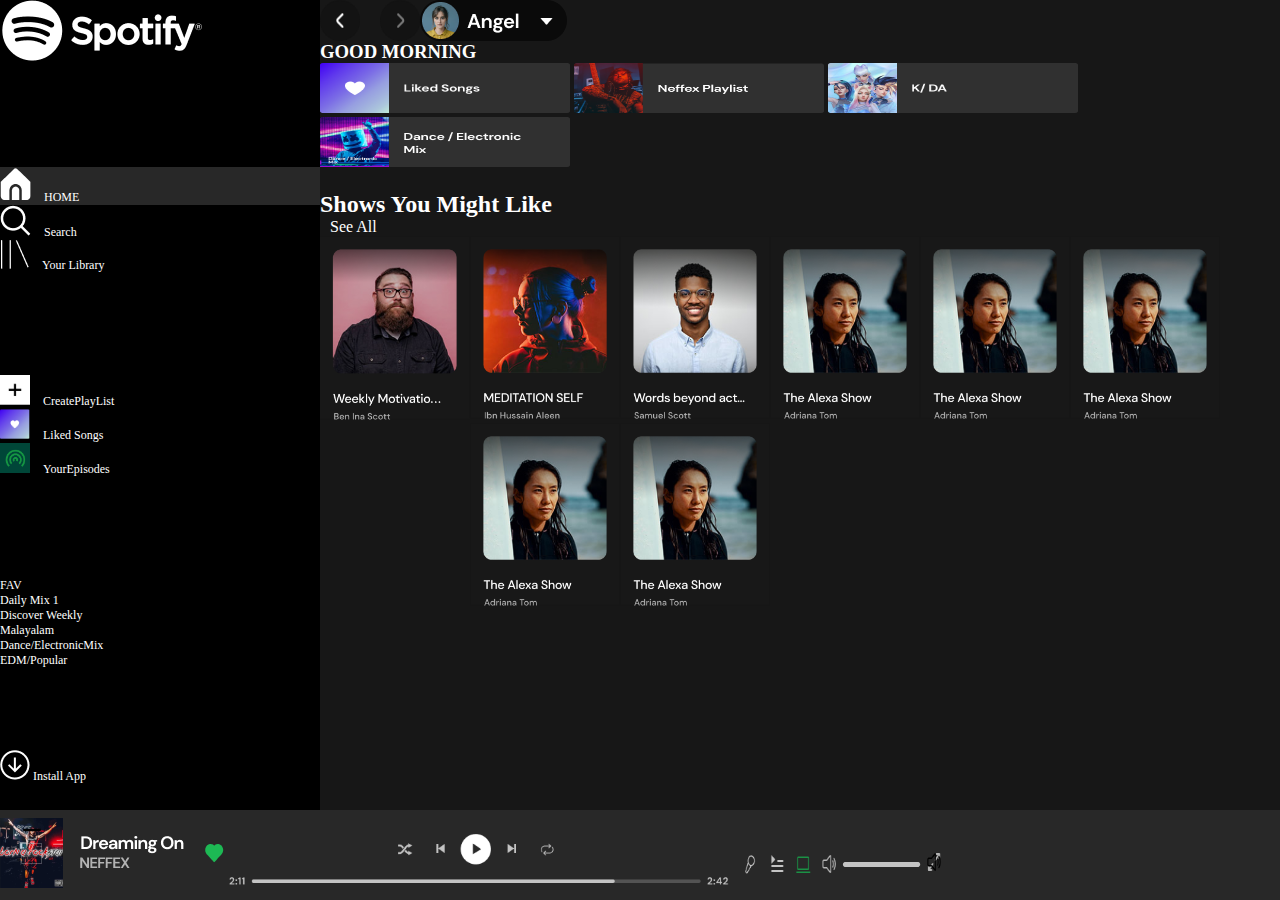
<file: index.html>
<!DOCTYPE html>
<html lang="en">
  <head>
    <meta charset="UTF-8" />
    <meta name="viewport" content="width=device-width, initial-scale=1.0" />
    <title>Spotify</title>
    <link rel="stylesheet" href="style.css" />
    <link rel="shortcut icon" href="favicon.png" type="image/x-icon">

    <link href="https://cdn.jsdelivr.net/npm/bootstrap@5.0.2/dist/css/bootstrap.min.css" rel="stylesheet" integrity="sha384-EVSTQN3/azprG1Anm3QDgpJLIm9Nao0Yz1ztcQTwFspd3yD65VohhpuuCOmLASjC" crossorigin="anonymous">
  </head>
  <body>
    <section class="main-container">
      <div class="sidebar d-flex flex-column justify-content-between ps-4">
        <div>
  <img src="Spotify logo.png" alt="logo">

        </div>

        <div class="sb2 d-flex flex-column">
          <div class="pb-2 home">
          <img src="fi-ss-home.png" alt="home">
          <a id="home"   href="#">HOME</a>
        </div>

        <div class="pb-2"> 
          <img src="fi-rs-search.png" alt="search">
          <a href="#">Search</a>
        </div>

        <div class="pb-2">
          <img src="library.png" alt="home">
          <a href="#">Your Library</a>
        </div>
      
        
        </div>



        <div class="sb2 d-flex flex-column">
          <div class="pb-2">
          <img src="plus.png" alt="plus" style=" width: 30px; height: 30px;">
          <a href="#">CreatePlayList</a>
        </div>

        <div class="pb-2">
          <img src="Group 2.png" alt="home" style="width: 30px; height: 30px;">
          <a href="#">Liked Songs</a>
        </div>

        <div class="pb-2">
          <img src="net.png" alt="home" style="width: 30px; height: 30px;">
          <a href="#">YourEpisodes</a>
        </div>
      
        </div>
      
        <div class="sb2 d-flex flex-column">
          <div>
          FAV
        </div>

        <div>
          Daily Mix 1
        </div>

        <div>
          Discover Weekly
        </div>

        <div>
          Malayalam
        </div>

        <div>
          Dance/ElectronicMix
        </div>

        <div>
          EDM/Popular
        </div>
        </div>


        <div class="pb-4 ">
         <img src="grommet-icons_install-option.png" alt="Install">
         Install App

        </div>



        <div>
          <img src="grommet-icons_install-option.png" alt="Install">
          Install App
 
         </div>
        
      








      </div>








      <header class="working-section d-flex flex-column ps-5 pe-4">
       <div class="top d-flex justify-content-between">
        <img src="top arrow navigation.png" alt="arrow">
        <img src="User.png" alt="user">
       </div>

       <div class="main-2 d-flex flex-column justify-content-between " style="width: 800px;
       height: 150px;
       top: 112px;
       left: 419px;
        ">
        <h3>GOOD MORNING</h3>
        <div class="d-flex justify-content-between">
      <img src="Liked songs.png" alt="Liked" style="width:250px; height: 50px;">
      <img src="Neffex.png" alt="neffex" style="width: 250px; height: 50px;">
      <img src="DA.png" alt="neffex" style="width: 250px; height: 50px;"></div>

      <div class="pt-2"><img src="Electronic Mix.png" alt="" style="width: 250px; height: 50px;"></div>

      </div>

      <div class="d-flex justify-content-between pt-3 pb-2"><h2 id="show">Shows You Might Like</h2>
             <a href="playlist/playlist.html">See All</a></div>

             <div class="container">
              <div class="ro">
                <div class="col">
                  <img src="Artist 1.png" alt="artist-1" style=" width: 150px; float: left;">
                </div>
                <div class="col">
                  <img src="Artist 2.png" alt="artist-1" style=" width: 150px; float: left;">
                 
                </div>
                <div class="col">
                  <img src="Artist 3.png" alt="artist-1" style=" width: 150px; float: left;">
                  
                </div>
                <div class="col">
                  <img src="Artist 4.png" alt="artist-1" style=" width: 150px; float: left;">
                  
                </div>
              </div>
            </div>
 
              <div class="container">
               <div class="ro">
                 <div class="col">
                  <img src="Artist 4.png" alt="artist-1" style=" width: 150px; float: left;">
                 </div>
                 <div class="col">
                  <img src="Artist 4.png" alt="artist-1" style=" width: 150px; float: left;">
                 </div>
                 <div class="col">
                  <img src="Artist 4.png" alt="artist-1" style=" width: 150px; float: left;">
                 </div>
                 <div class="col">
                  <img src="Artist 4.png" alt="artist-1" style=" width: 150px; float: left;">
                </div>
               </div>
             </div>
      <!-- </section> -->
       </header>

      </div>
      <div class="musicplayer d-flex justify-content-between">
  <img src="Artist , title section.png" alt="1" style="width: 200; height: fit-content;">
  <img src="Music Player Options.png" alt="2"  style="width: 500px; height: fit-content;">
  <img src="Right options.png" alt="3" style="width: 200px; height: 32px; margin: 10px;">





      </div>

    </section>


  </body>
</file>
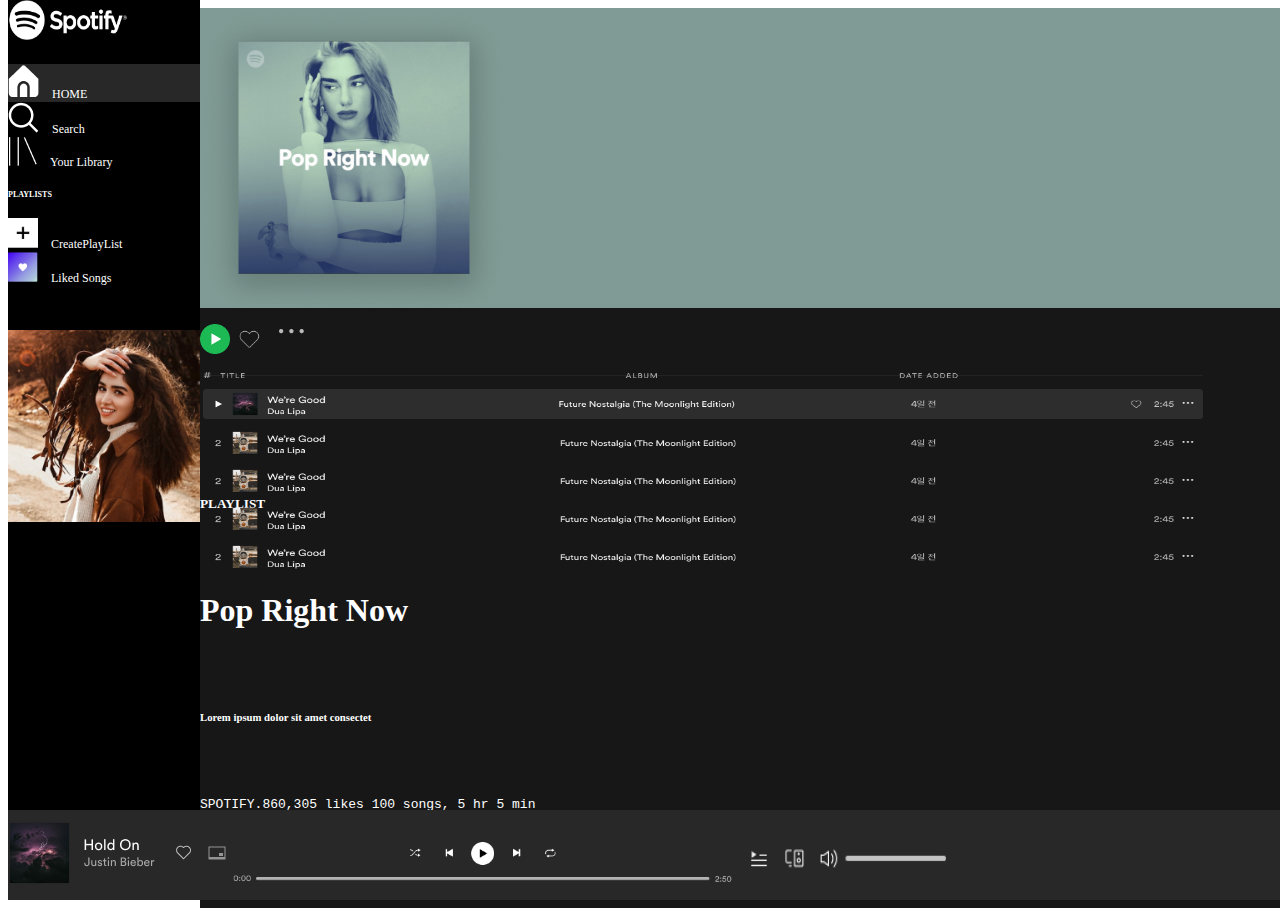
<file: playlist/playlist.html>
<!DOCTYPE html>
<html lang="en">
  <head>
    <meta charset="UTF-8" />
    <meta name="viewport" content="width=device-width, initial-scale=1.0" />
    <title>Spotify</title>
    <link rel="stylesheet" href="playlist.css" />
    <link rel="shortcut icon" href="favicon.png" type="image/x-icon">

    <link href="https://cdn.jsdelivr.net/npm/bootstrap@5.0.2/dist/css/bootstrap.min.css" rel="stylesheet" integrity="sha384-EVSTQN3/azprG1Anm3QDgpJLIm9Nao0Yz1ztcQTwFspd3yD65VohhpuuCOmLASjC" crossorigin="anonymous">
  </head>
  <body>
    <section class="main-container">
      <div class="sidebar d-flex flex-column ">
        <div>
  <img src="Spotify logo.png" alt="logo" style="width: 120px; height: 40px;">

        </div>
        <div class="ps-4">

        <div class="sb2 d-flex flex-column">
          <div class="pb-2 home">
          <img src="fi-ss-home.png" alt="home">
          <a href="#">HOME</a>
        </div>

        <div class="pb-2">
          <img src="fi-rs-search.png" alt="search">
          <a href="#">Search</a>
        </div>

        <div class="pb-2">
          <img src="library.png" alt="home">
          <a href="#">Your Library</a>
        </div>
      
        
        </div>



        <div class="sb2 d-flex flex-column">
            <h6>PLAYLISTS</h6>
          <div class="pb-2">
          <img src="plus.png" alt="plus" style=" width: 30px; height: 30px;">
          <a href="#">CreatePlayList</a>
        </div>

        <div class="pb-2">
          <img src="Group 2.png" alt="home" style="width: 30px; height: 30px;">
          <a href="#">Liked Songs</a>
        </div>
        </div>
        </div>


        <img id="girl"    src="album art.png" alt=" art">
<!-- 
        <div class="pb-2">
          <img src="net.png" alt="home" style="width: 30px; height: 30px;">
          <a href="#">YourEpisodes</a>
        </div>
      
        </div>
      
        <div class="sb2 d-flex flex-column">
          <div>
          FAV
        </div>

        <div>
          Daily Mix 1
        </div>

        <div>
          Discover Weekly
        </div>

        <div>
          Maalayalam
        </div>

        <div>
          Dance/ElectronicMix
        </div>

        <div>
          EDM/Popular
        </div>
        </div>


        <div class="pb-2">
         <img src="grommet-icons_install-option.png" alt="Install">
         Install App

        </div>



        <div>
          <img src="grommet-icons_install-option.png" alt="Install">
          Install App
 
         </div> -->
        
    

      </div>






      <header class="working-section d-flex flex-column  pe-4">

        <div class="d-flex s-1" style="height: 300px;">
            <img src="스크린샷 2021-03-16 오후 4.04 2.png" alt="lady">

            <pre class="d-flex flex-column pop"> 
            <h5>PLAYLIST</h5>
                <h1>Pop Right Now</h1>
                <h6>Lorem ipsum dolor sit amet consectet</h6>
                <pre>SPOTIFY.860,305 likes 100 songs, 5 hr 5 min</pre>  
            </pre>


        </div>


        <div>
  <img src="thumb_play.png" alt="m2" style="width: 30px;">
  <img src="heart.png" alt="m2" style="width: 30px;">
  <img src="more_big.png" alt="m2">
        </div>

        <table>
            <tr>
                <td>
                    <img src="Group 16.png" alt="play" style="width: 1000px; height: 20px ;">
                </td>
            </tr>

            <tr>
                <td> 
                    <img src="selected.png" alt="play" style="width: 1000px; height: 30px ;">

                </td>
            </tr>

            <tr>
                <td>
                    <img src="default.png" alt="play" style="width: 1000px; height: 30px ;">

                </td>
            </tr>

            <tr>
                <td>
                    <img src="default.png" alt="play" style="width: 1000px; height: 30px ;">
                </td>
            </tr>

            <tr>
                <td>
                    <img src="default.png" alt="play" style="width: 1000px; height: 30px ;">
                </td>
            </tr>

            <tr>
                <td>
                    <img src="default.png" alt="play" style="width: 1000px; height: 30px ;">
                </td>
            </tr>
            
        </table>
       
       </header>

      </div>
      <div class="musicplayer d-flex justify-content-between">
  <img src="Group 10.png" alt="1" style="width: 200; height: fit-content;">
  <img src="Group 11.png" alt="2"  style="width: 500px; height: fit-content;">
  <img src="Group 12.png" alt="3" style="width: 200px; height: 32px; margin: 10px;">





      </div>

    </section>


  </body>
</file>
<file: style.css>
*{
    margin: 0;
    padding: 0;
}


.musicplayer{
    position: fixed;
    width: 100vw;
    height: 10vh;
    bottom: 0px;
    z-index: 2;
    background-color: rgba(40, 40, 40, 1);
    align-content: center;
    font-size: 14px;
}

.main-container{
    display: flex;
    width: 100vw;
    height: 100h;
     background-color: rgba(23, 23, 23, 1); 
}

body{
    background-color: rgba(23, 23, 23, 1);

}

a{
    text-decoration: none !important;
    color: white !important;
    padding-left: 10px;
}
::-webkit-scrollbar{
    overflow-y: scroll;
}
.sidebar{
    width: 25%;
    height: 100%;
    position: fixed;
    top: 0;
    display: flex;
    justify-content: space-between;
    background-color: black;
    color: white;
    flex-direction: column;
    font-size: 12px;
}
.working-section{
    top: 0%;

    width: 75%;
    height: 100vh;
    margin-left: 25%;
  background-color: rgba(23, 23, 23, 1);
 /* background-color: aquamarine; */
}

.sb2{
    margin-top: 20px;
}
.sec-1{
/* background-color: rgba(0, 0, 0, 1); */
color: white;

}

.main-2{
    background-color: rgba(23, 23, 23, 1);
    color: white;
}
.row{
    padding-left: 0% !important;
    padding-right: 0% !important;
    margin-top: 0% !important;
}
#show{
color: white !important;
}
.top{
    display: flex;
    position: sticky;
    top:0;
    z-index: 3;
}
.home{
    background-color: rgba(40, 40, 40, 1);
}
</file>
<file: playlist/playlist.css>
.musicplayer{
    position: fixed;
    width: 100vw;
    height: 10vh;
    bottom: 0px;
    z-index: 2;
    background-color: rgba(40, 40, 40, 1);
    align-content: center;
    font-size: 14px;
}

.main-container{
    display: flex;
    width: 100vw;
    height: 100h;
 
}


a{
    text-decoration: none !important;
    color: white !important;
    padding-left: 10px;
}
::-webkit-scrollbar{
    overflow-y: scroll;
}
.sidebar{
    width: 15%;
    height: 100%;
    position: fixed;
    top: 0;
    display: flex;
    /* justify-content: space-between; */
    background-color: black;
    color: white;
    flex-direction: column;
    font-size: 12px;
}
.working-section{
    top: 0%;
    width: 86%;
    height: 100vh;
    margin-left: 15%;
  background-color: rgba(23, 23, 23, 1);
 /* background-color: aquamarine; */
}

.sb2{
    margin-top: 20px;
}
.sec-1{
/* background-color: rgba(0, 0, 0, 1); */
color: white;

}

.main-2{
    background-color: rgba(23, 23, 23, 1);
    color: white;
}
.row{
    padding-left: 0% !important;
    padding-right: 0% !important;
    margin-top: 0% !important;
}
#show{
color: white !important;
}
.top{
    display: flex;
    position: sticky;
    top:0;
    z-index: 3;
}
 #girl{
    margin-top: 44px;
}
.pop{ 
    padding-top: 100px;
    color: white;
    font-family: Circular Std;
}
.s-1{
    background-color: rgba(128, 155, 149, 1);
    ;
}
.home{
    background-color: rgba(40, 40, 40, 1);
}
</file>
